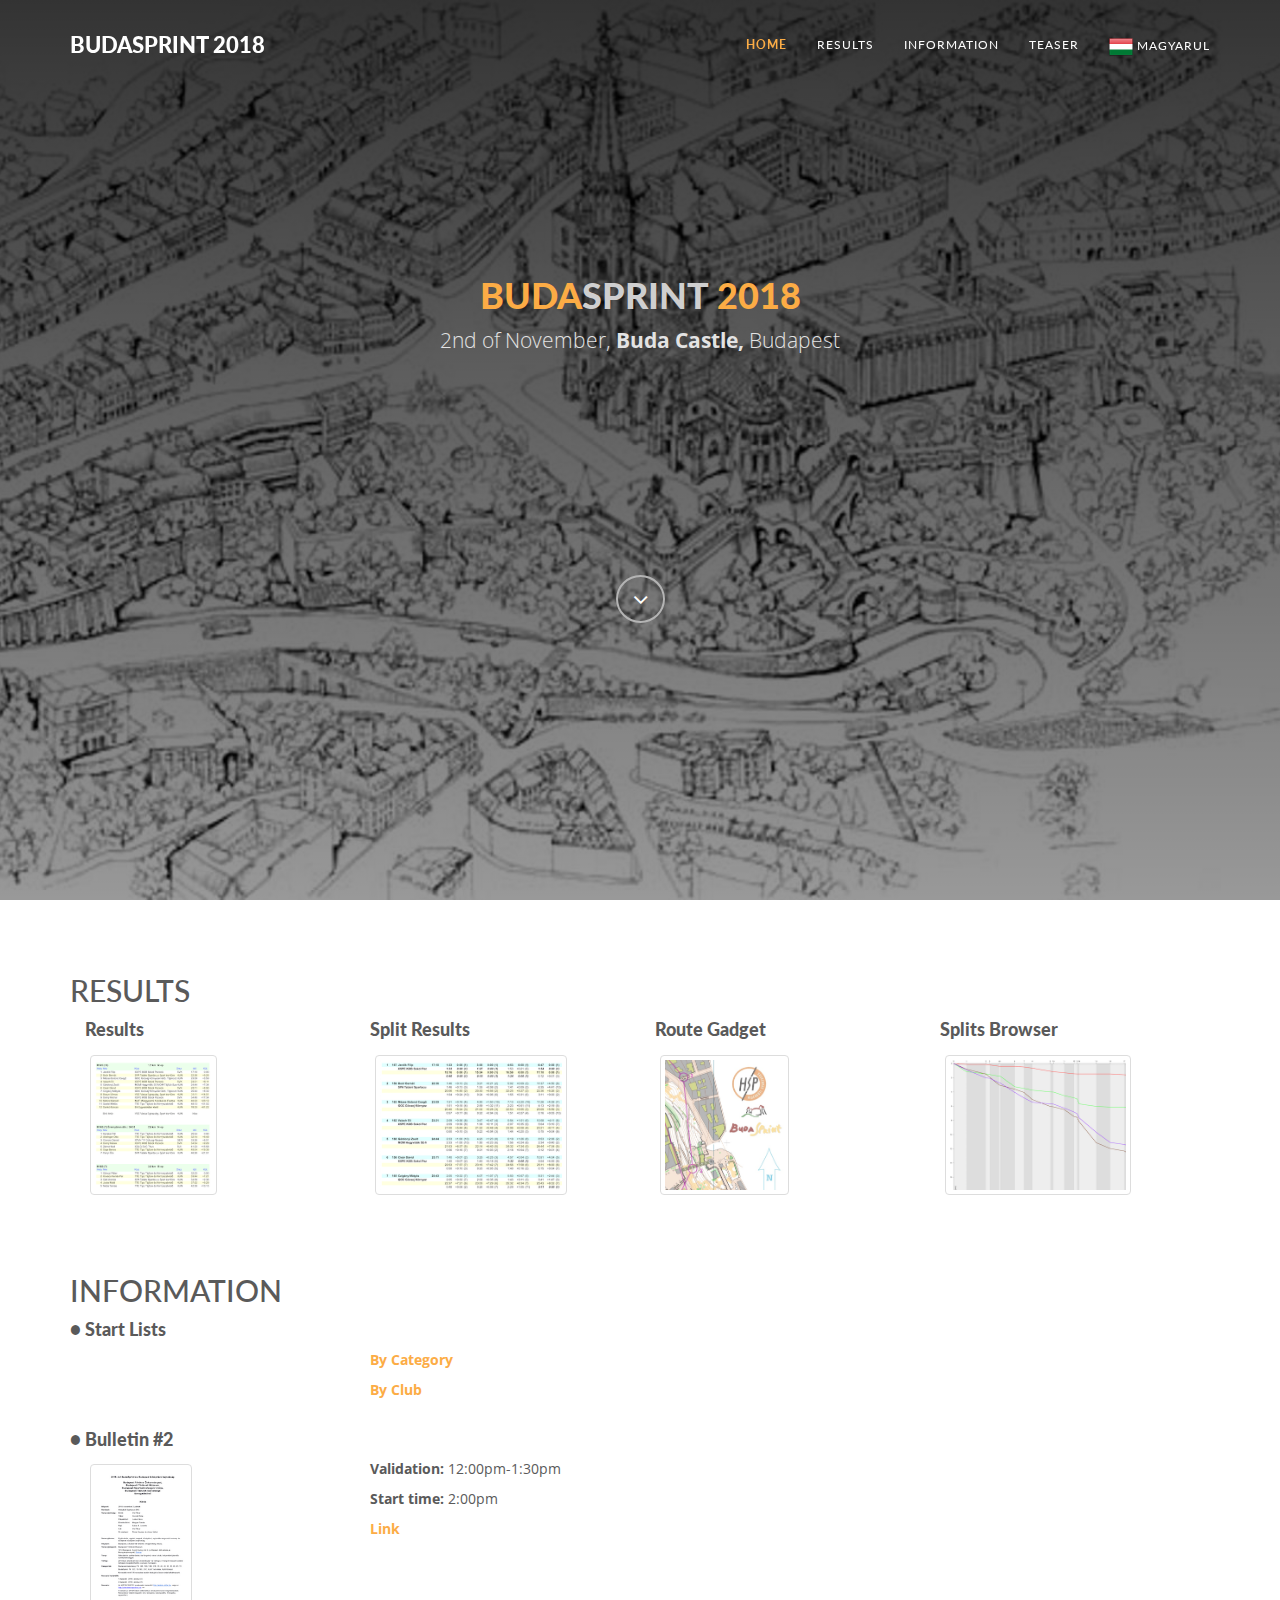
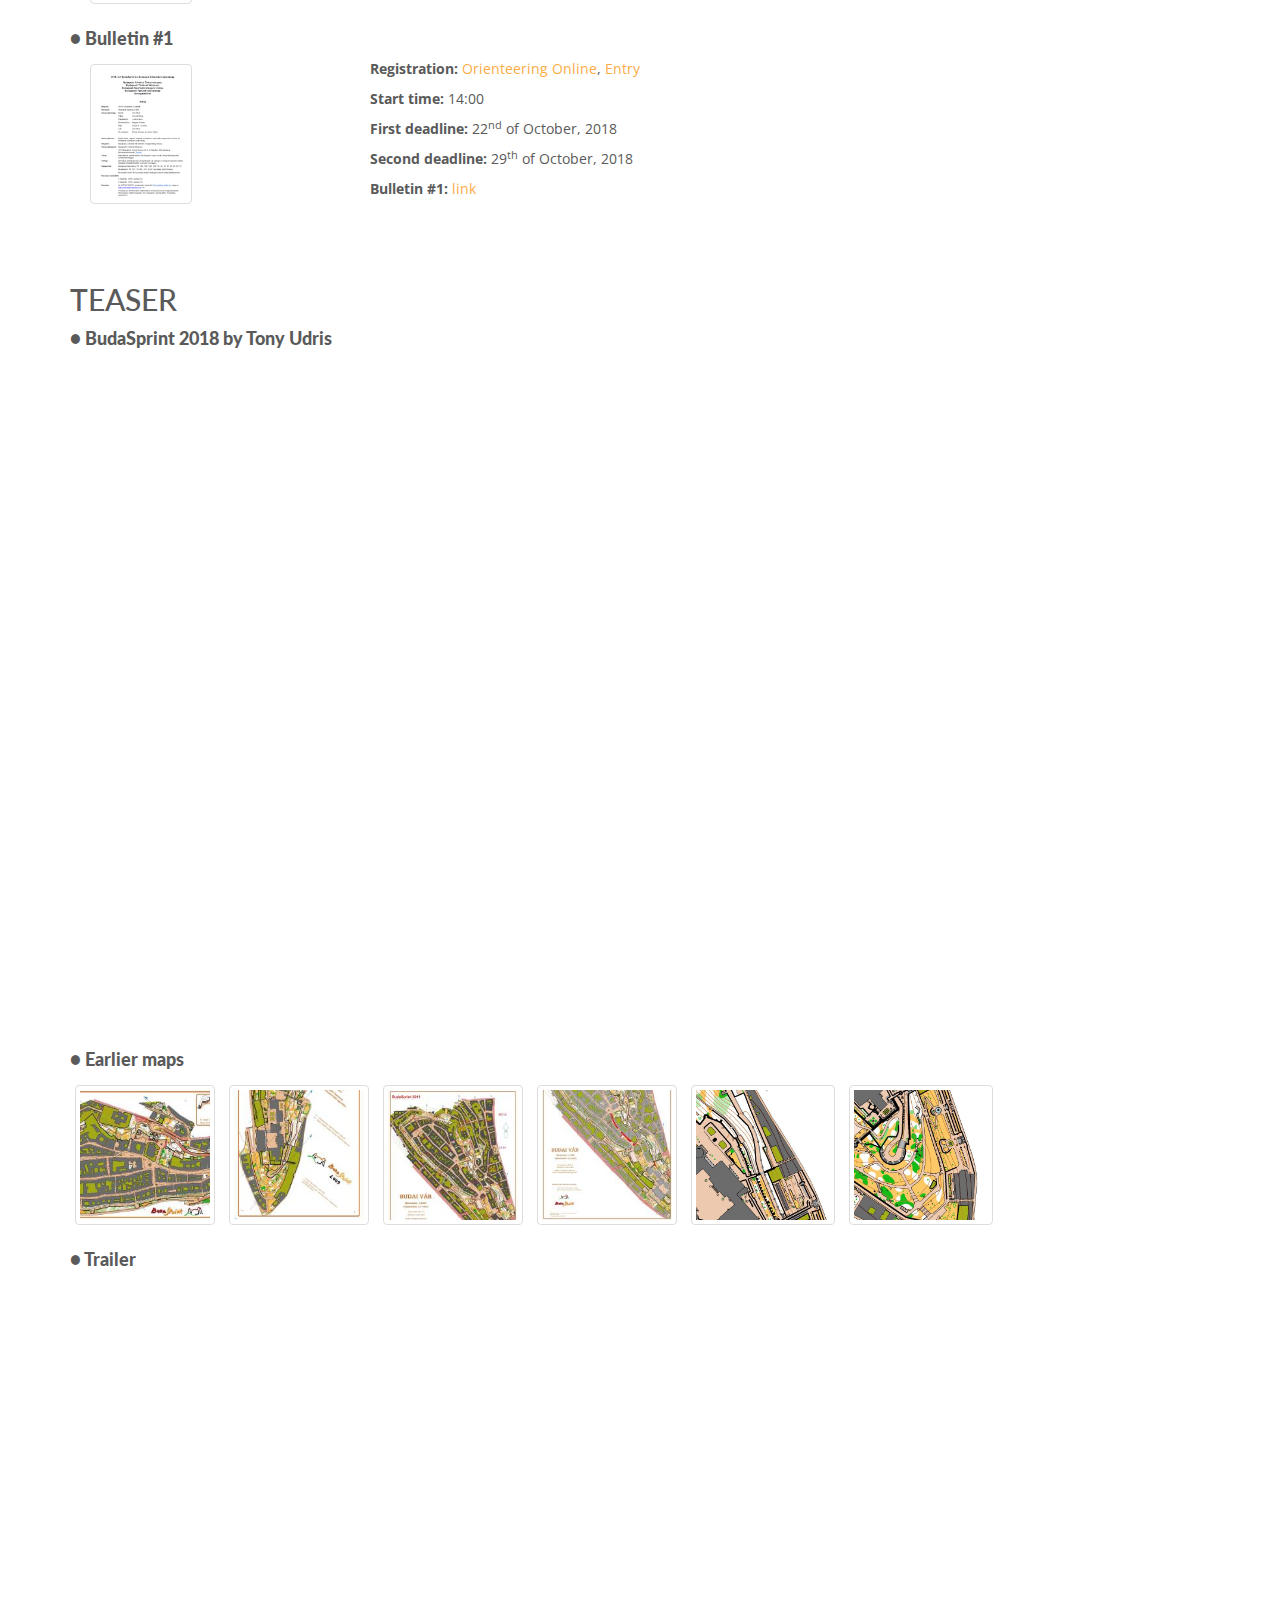
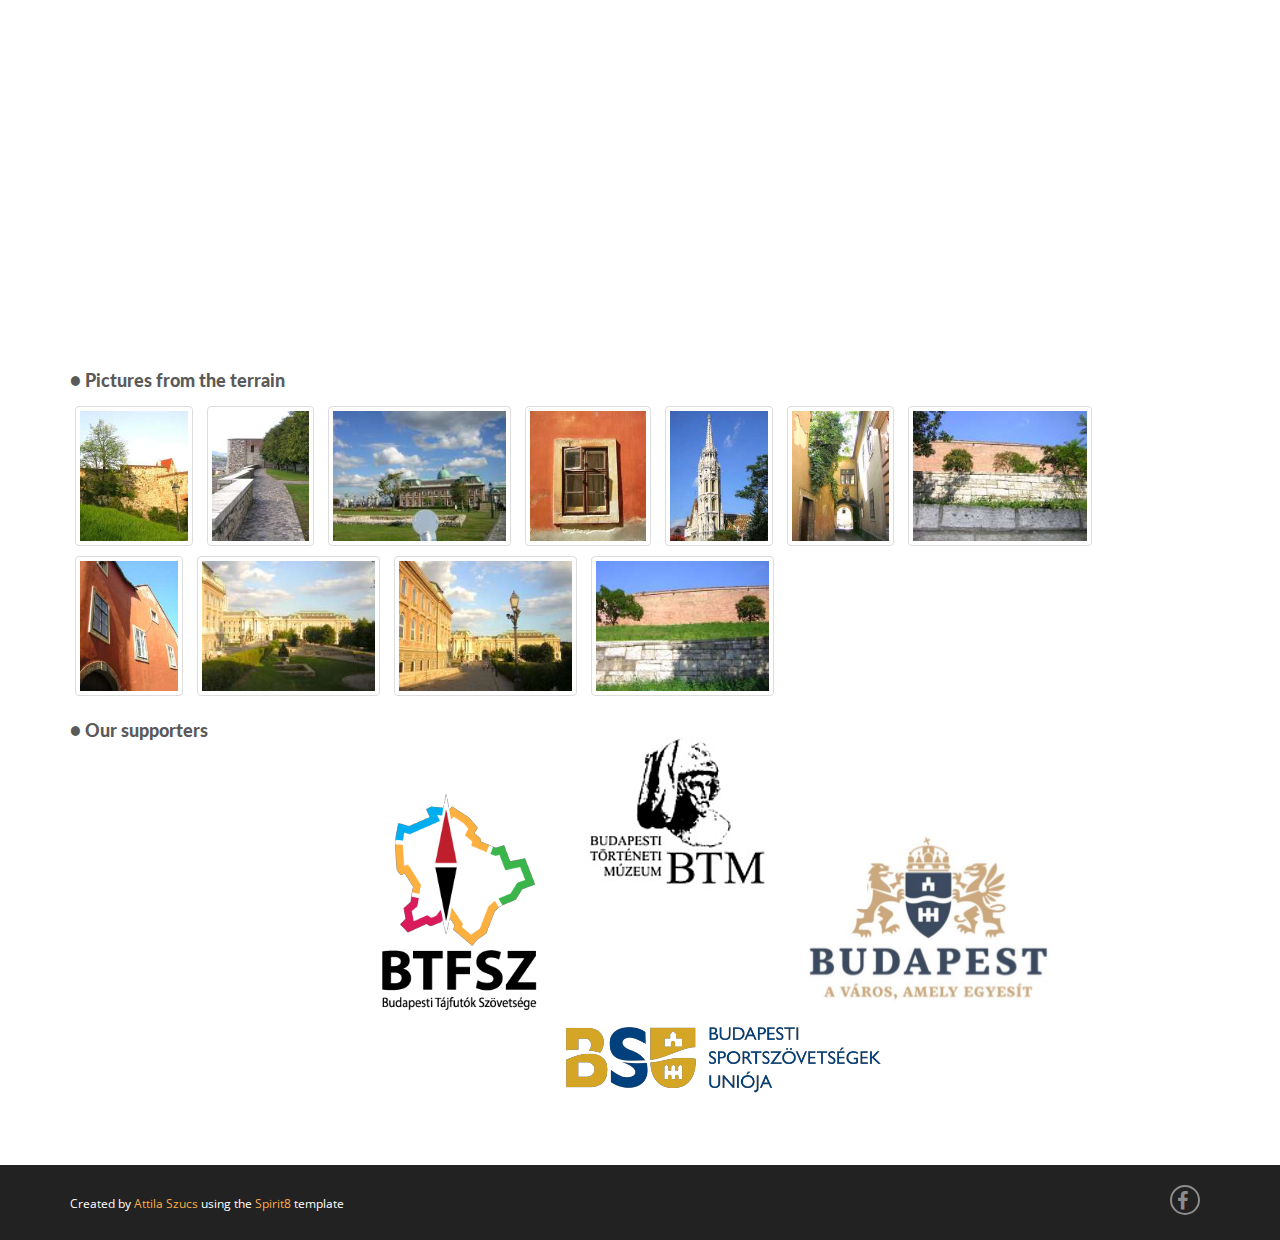
<file: index.html>
<!DOCTYPE html>
<html lang="en">

<head>
	<!-- Basic Page Needs
    ================================================== -->
	<meta charset="utf-8">
	<!--[if IE]><meta http-equiv="x-ua-compatible" content="IE=9" /><![endif]-->
	<meta name="viewport" content="width=device-width, initial-scale=1">
	<title>Budasprint 2018</title>
	<meta name="description"
		content="Budasprint is an orienteering event organized every second year in the Castle District of Budapest by Hidegkuti Spartacus SKE.">
	<meta name="keywords" content="orienteering, tájfutás, HSP, Hidegkúti Spartacus, Budasprint">
	<meta name="author" content="medvekoma.net">

	<!-- Favicons
    ================================================== -->
	<link rel="shortcut icon" href="img/favicon.ico" type="image/x-icon">
	<link rel="apple-touch-icon" href="img/apple-touch-icon.png">
	<link rel="apple-touch-icon" sizes="72x72" href="img/apple-touch-icon-72x72.png">
	<link rel="apple-touch-icon" sizes="114x114" href="img/apple-touch-icon-114x114.png">

	<!-- Bootstrap -->
	<link rel="stylesheet" type="text/css" href="css/bootstrap.css">
	<link rel="stylesheet" type="text/css" href="fonts/font-awesome/css/font-awesome.css">

	<!-- Slider
    ================================================== -->
	<link href="css/owl.carousel.css" rel="stylesheet" media="screen">
	<link href="css/owl.theme.css" rel="stylesheet" media="screen">

	<!-- Stylesheet
    ================================================== -->
	<link rel="stylesheet" type="text/css" href="css/style.css">
	<link rel="stylesheet" type="text/css" href="css/responsive.css">

	<link
		href='http://fonts.googleapis.com/css?family=Lato:100,300,400,700,900,100italic,300italic,400italic,700italic,900italic'
		rel='stylesheet' type='text/css'>
	<link
		href='http://fonts.googleapis.com/css?family=Open+Sans:300italic,400italic,600italic,700italic,800italic,700,300,600,800,400'
		rel='stylesheet' type='text/css'>

	<!-- image gallery -->
	<link rel="stylesheet" href="css/blueimp-gallery.min.css">

	<script type="text/javascript" src="js/modernizr.custom.js"></script>

	<!-- HTML5 shim and Respond.js for IE8 support of HTML5 elements and media queries -->
	<!-- WARNING: Respond.js doesn't work if you view the page via file:// -->
	<!--[if lt IE 9]>
      <script src="https://oss.maxcdn.com/html5shiv/3.7.2/html5shiv.min.js"></script>
      <script src="https://oss.maxcdn.com/respond/1.4.2/respond.min.js"></script>
    <![endif]-->
</head>

<body>
	<!-- Navigation
    ==========================================-->
	<nav id="tf-menu" class="navbar navbar-default navbar-fixed-top">
		<div class="container">
			<!-- Brand and toggle get grouped for better mobile display -->
			<div class="navbar-header">
				<button type="button" class="navbar-toggle collapsed" data-toggle="collapse"
					data-target="#bs-example-navbar-collapse-1">
					<span class="sr-only">Toggle navigation</span>
					<span class="icon-bar"></span>
					<span class="icon-bar"></span>
					<span class="icon-bar"></span>
				</button>
				<a class="navbar-brand" href="index.html">Budasprint 2018</a>
			</div>

			<!-- Collect the nav links, forms, and other content for toggling -->

			<div class="collapse navbar-collapse" id="bs-example-navbar-collapse-1">
				<ul class="nav navbar-nav navbar-right">
					<li><a href="#tf-home" class="page-scroll">Home</a></li>

					<!--
                          <li><a href="#tf-bulletin1" class="page-scroll">Bulletin 2</a></li>
                          <li><a href="#tf-entry" class="page-scroll">Entry</a></li>
                          <li><a href="#tf-bulletin2" class="page-scroll">Bulletin 2</a></li>
                          <li><a href="#tf-startlists" class="page-scroll">Start lists</a></li>
            <li><a href="http://mtfsz.hu/versenyinfo/11559_i_bs_eredmeny.html" target="_blank"  class="page-scroll">Results</a></li>
              -->
					<li><a href="#tf-results" class="page-scroll">Results</a></li>
					<li><a href="#tf-bulletin" class="page-scroll">Information</a></li>
					<li><a href="#tf-teaser" class="page-scroll">Teaser</a></li>
					<li><a href="magyar.html">
							<img src="img/hu.png" height="24px" alt="" />
							Magyarul
						</a>
					</li>
				</ul>
			</div><!-- /.navbar-collapse -->
		</div><!-- /.container-fluid -->
	</nav>

	<!-- Home Page
    ==========================================-->
	<div id="tf-home" class="text-center">
		<div class="overlay">
			<div class="content">
				<h1><strong><span class="color">Buda</span>sprint <span class="color">2018</span></strong></h1>
				<p class="lead">2nd of November, <strong>Buda Castle, </strong>Budapest<strong></strong></p>
				<a href="#tf-start" class="fa fa-angle-down page-scroll"></a>
			</div>
		</div>
	</div>

	<!-- dummy Start node, keep it first -->
	<div id="tf-start">
		<!-- http://mtfsz.hu/versenyinfo/11541_i_BS2017bulletin2_en.pdf -->
	</div>

	<!-- Results Section
    ==========================================-->
	<div id="tf-results" class="menu-item">
		<div class="overlay">
			<div class="container">
				<div class="row">
					<div class="col-md-12">
						<h2>Results</h2>
					</div>
				</div>
				<div class="row">
					<div class="col-md-12">
						<div class="col-md-3 col-sm-6">
							<h3>Results</h3>
							<a href="http://admin.mtfsz.hu/fajl/get/fajl_id/20009/tipus/render" target="_blank">
								<img src="img/results.png" class="img-thumbnail">
							</a>
						</div>
						<div class="col-md-3 col-sm-6">
							<h3>Split Results</h3>
							<a href="http://admin.mtfsz.hu/fajl/get/fajl_id/20010/tipus/render" target="_blank">
								<img src="img/splits.png" class="img-thumbnail">
							</a>
						</div>
						<div class="col-md-3 col-sm-6">
							<h3>Route Gadget</h3>
							<a href="http://rg.mtfsz.hu/rg2/index.php#1014" target="_blank">
								<img src="img/routegadget.png" class="img-thumbnail">
							</a>
						</div>
						<div class="col-md-3 col-sm-6">
							<h3>Splits Browser</h3>
							<a href="http://rg.mtfsz.hu/rg2/rg2api.php?type=splitsbrowser&id=1014" target="_blank">
								<img src="img/splitsbrowser.png" class="img-thumbnail">
							</a>
						</div>
					</div>
				</div>
			</div>
		</div>
	</div>

	<!-- Bulletin Section
    ==========================================-->
	<div id="tf-bulletin" class="menu-item">
		<div class="overlay">
			<div class="container">
				<div class="row">
					<div class="col-md-12">
						<h2>Information</h2>
					</div>
				</div>
				<div class="row">
					<div class="col-md-12">
						<h3 id="start-list"> ● Start Lists</h3>
						<div class="col-md-3">
						</div>
						<div class="col-md-9">
							<p>
								<a href="http://admin.mtfsz.hu/fajl/get/fajl_id/19995/tipus/render" target="_blank">
									<b>By Category</b>
								</a>
							</p>
							<p>
								<a href="http://admin.mtfsz.hu/fajl/get/fajl_id/19996/tipus/render" target="_blank">
									<b>By Club</b>
								</a>
							</p>
						</div>
					</div>
					<div class="col-md-12">
						<h3 id="bulletin2"> ● Bulletin #2</h3>
						<div class="col-md-3">
							<a href="http://admin.mtfsz.hu/fajl/get/fajl_id/19983/tipus/render" target="_blank">
								<img src="img/document.png" class="img-thumbnail">
							</a>
						</div>
						<div class="col-md-9">
							<p><b>Validation:</b> 12:00pm-1:30pm</p>
							<p><b>Start time:</b> 2:00pm</p>
							<p>
								<a href="http://admin.mtfsz.hu/fajl/get/fajl_id/19983/tipus/render" target="_blank">
									<b>Link</b>
								</a>
							</p>
						</div>
					</div>
				</div>
				<div class="row">
					<div class="col-md-12">
						<h3 id="bulletin1"> ● Bulletin #1</h3>
						<div class="col-md-3">
							<a href="http://admin.mtfsz.hu/fajl/get/fajl_id/19765/tipus/render" target="_blank">
								<img src="img/document.png" class="img-thumbnail">
							</a>
						</div>
						<div class="col-md-9">
							<p><b>Registration:</b>
								<a href="http://www.orienteeringonline.net/CompetitionBasicInfo.aspx?CompetitionID=4037"
									target="_blank">Orienteering Online</a>,
								<a href="http://nevezes.mtfsz.hu/index.php?page=414&event=6461"
									target="_blank">Entry</a>
							</p>
							<p><b>Start time:</b> 14:00</p>
							<p><b>First deadline:</b> 22<sup>nd</sup> of October, 2018</p>
							<p><b>Second deadline:</b> 29<sup>th</sup> of October, 2018</p>
							<p>
								<b>Bulletin #1:</b>
								<a href="http://admin.mtfsz.hu/fajl/get/fajl_id/19765/tipus/render"
									target="_blank">link</a>
							</p>
						</div>
					</div>
				</div>
			</div>
		</div>
	</div>

	<!-- Teasers Section
    ==========================================-->
	<div id="tf-teaser" class="menu-item">
		<div class="overlay">
			<div class="container">
				<div class="row">
					<div class="col-md-12">
						<h2>Teaser</h2>
					</div>
				</div>
				<div class="row">
					<div class="col-md-12">
						<h3> ● BudaSprint 2018 by Tony Udris</h3>
						<div class="video-container">
							<iframe width="560" height="315" src="https://www.youtube.com/embed/ofFFkBN0pr4"
								frameborder="0" allowfullscreen></iframe>
						</div>
					</div>
				</div>
				<div class="row">
					<div class="col-md-12">
						<h3> ● Earlier maps</h3>
						<div id="maps">
							<a href="img/maps/map2007.jpg" title="Budasprint 2007" data-gallery="map">
								<img class="img-thumbnail" src="img/maps/tnail2007.jpg" alt="Budasprint 2007">
							</a>
							<a href="img/maps/map2009.jpg" title="Budasprint 2009" data-gallery="map">
								<img class="img-thumbnail" src="img/maps/tnail2009.jpg" alt="Budasprint 2009">
							</a>
							<a href="img/maps/map2011.jpg" title="Budasprint 2011" data-gallery="map">
								<img class="img-thumbnail" src="img/maps/tnail2011.jpg" alt="Budasprint 2011">
							</a>
							<a href="img/maps/map2013.jpg" title="Budasprint 2013" data-gallery="map">
								<img class="img-thumbnail" src="img/maps/tnail2013.jpg" alt="Budasprint 2013">
							</a>
							<a href="img/maps/cut01.jpg" title="Detail 1" data-gallery="map">
								<img class="img-thumbnail" src="img/maps/cut01.jpg" alt="Detail 1">
							</a>
							<a href="img/maps/cut02.jpg" title="Detail 2" data-gallery="map">
								<img class="img-thumbnail" src="img/maps/cut02.jpg" alt="Detail 2">
							</a>
						</div>
					</div>
				</div>
				<div class="row">
					<div class="col-md-12">
						<h3> ● Trailer</h3>
						<div class="video-container">
							<iframe width="560" height="315" src="https://www.youtube.com/embed/K4VAAgcFV8A"
								frameborder="0" allowfullscreen></iframe>
						</div>
					</div>
				</div>
				<div class="row">
					<div class="col-md-12">
						<h3> ● Pictures from the terrain</h3>
						<div id="links">
							<a href="img/album1/kk01.jpg" title="Budasprint" data-gallery>
								<img class="img-thumbnail" src="img/album1/thumbnails/kk01.jpg" alt="Budasprint">
							</a>
							<a href="img/album1/kk02.jpg" title="Budasprint" data-gallery>
								<img class="img-thumbnail" src="img/album1/thumbnails/kk02.jpg" alt="Budasprint">
							</a>
							<a href="img/album1/kk03.jpg" title="Budasprint" data-gallery>
								<img class="img-thumbnail" src="img/album1/thumbnails/kk03.jpg" alt="Budasprint">
							</a>
							<a href="img/album1/kk04.jpg" title="Budasprint" data-gallery>
								<img class="img-thumbnail" src="img/album1/thumbnails/kk04.jpg" alt="Budasprint">
							</a>
							<a href="img/album1/kk05.jpg" title="Budasprint" data-gallery>
								<img class="img-thumbnail" src="img/album1/thumbnails/kk05.jpg" alt="Budasprint">
							</a>
							<a href="img/album1/kk06.jpg" title="Budasprint" data-gallery>
								<img class="img-thumbnail" src="img/album1/thumbnails/kk06.jpg" alt="Budasprint">
							</a>
							<a href="img/album1/kk07.jpg" title="Budasprint" data-gallery>
								<img class="img-thumbnail" src="img/album1/thumbnails/kk07.jpg" alt="Budasprint">
							</a>
							<a href="img/album1/kk08.jpg" title="Budasprint" data-gallery>
								<img class="img-thumbnail" src="img/album1/thumbnails/kk08.jpg" alt="Budasprint">
							</a>
							<a href="img/album1/kk10.jpg" title="Budasprint" data-gallery>
								<img class="img-thumbnail" src="img/album1/thumbnails/kk10.jpg" alt="Budasprint">
							</a>
							<a href="img/album1/kk13.jpg" title="Budasprint" data-gallery>
								<img class="img-thumbnail" src="img/album1/thumbnails/kk13.jpg" alt="Budasprint">
							</a>
							<a href="img/album1/kk14.jpg" title="Budasprint" data-gallery>
								<img class="img-thumbnail" src="img/album1/thumbnails/kk14.jpg" alt="Budasprint">
							</a>
						</div>
					</div>
				</div>
				<div class="row">
					<div class="col-md-12" style="display: flex;">
						<h3> ● Our supporters</h3>
						<img class="" src="img/supporters.png" title="Supporters" alt="Supporters"
							style="margin: 20px auto;" />
					</div>
				</div>
			</div>
		</div>
	</div>

	<nav id="footer">
		<div class="container">
			<div class="pull-left fnav">
				<p>Created by <a href="http://medvekoma.net">Attila Szucs</a> using the <a
						href="https://shapebootstrap.net/item/1524983-spirit8-free-bootstrap-html-template">Spirit8</a>
					template</p>
			</div>
			<div class="pull-right fnav">
				<ul class="footer-social">
					<li><a href="https://www.facebook.com/hidegkuti.spartacus?fref=ts"><i
								class="fa fa-facebook"></i></a></li>
					<!--
                    <li><a href="#"><i class="fa fa-dribbble"></i></a></li>
                    <li><a href="#"><i class="fa fa-google-plus"></i></a></li>
                    <li><a href="#"><i class="fa fa-twitter"></i></a></li>
					-->
				</ul>
			</div>
		</div>
	</nav>

	<!-- The Gallery as lightbox dialog, should be a child element of the document body -->
	<div id="blueimp-gallery" class="blueimp-gallery blueimp-gallery-controls">
		<div class="slides"></div>
		<h3 class="title"></h3>
		<a class="prev">‹</a>
		<a class="next">›</a>
		<a class="close">×</a>
		<a class="play-pause"></a>
		<ol class="indicator"></ol>
	</div>

	<!-- jQuery (necessary for Bootstrap's JavaScript plugins) -->
	<script src="https://ajax.googleapis.com/ajax/libs/jquery/1.11.1/jquery.min.js"></script>
	<script type="text/javascript" src="js/jquery.1.11.1.js"></script>
	<!-- Include all compiled plugins (below), or include individual files as needed -->
	<script type="text/javascript" src="js/bootstrap.js"></script>
	<script type="text/javascript" src="js/SmoothScroll.js"></script>
	<script type="text/javascript" src="js/jquery.isotope.js"></script>

	<script src="js/owl.carousel.js"></script>

	<!-- Javascripts
    ================================================== -->
	<script type="text/javascript" src="js/main.js"></script>

	<!-- image gallery -->
	<script src="js/blueimp-gallery.min.js"></script>

	<script>
		function lightboxClick(event) {
			event = event || window.event;
			var target = event.target || event.srcElement,
				link = target.src ? target.parentNode : target,
				options = { index: link, event: event },
				links = this.getElementsByTagName('a');
			blueimp.Gallery(links, options);
		};

		document.getElementById('links').onclick = lightboxClick;
		document.getElementById('maps').onclick = lightboxClick;
	</script>

</body>

</html>
</file>
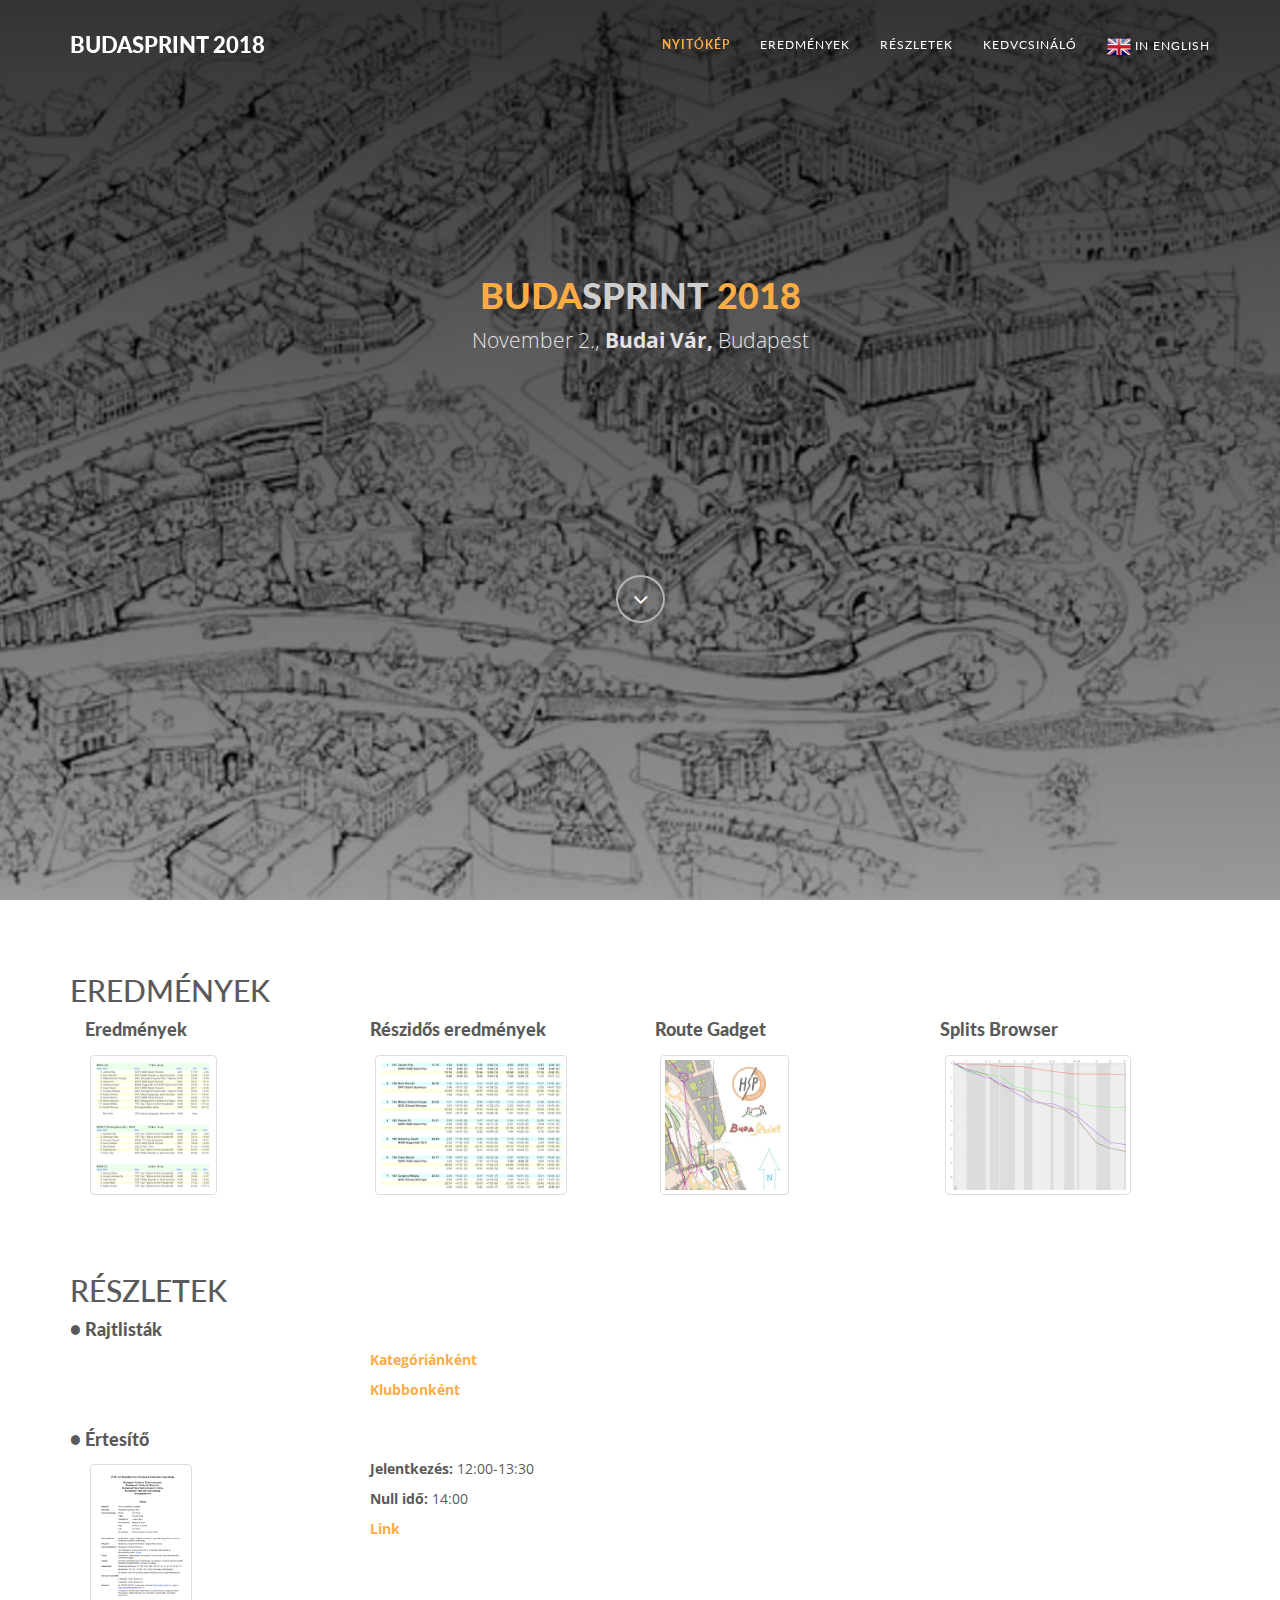
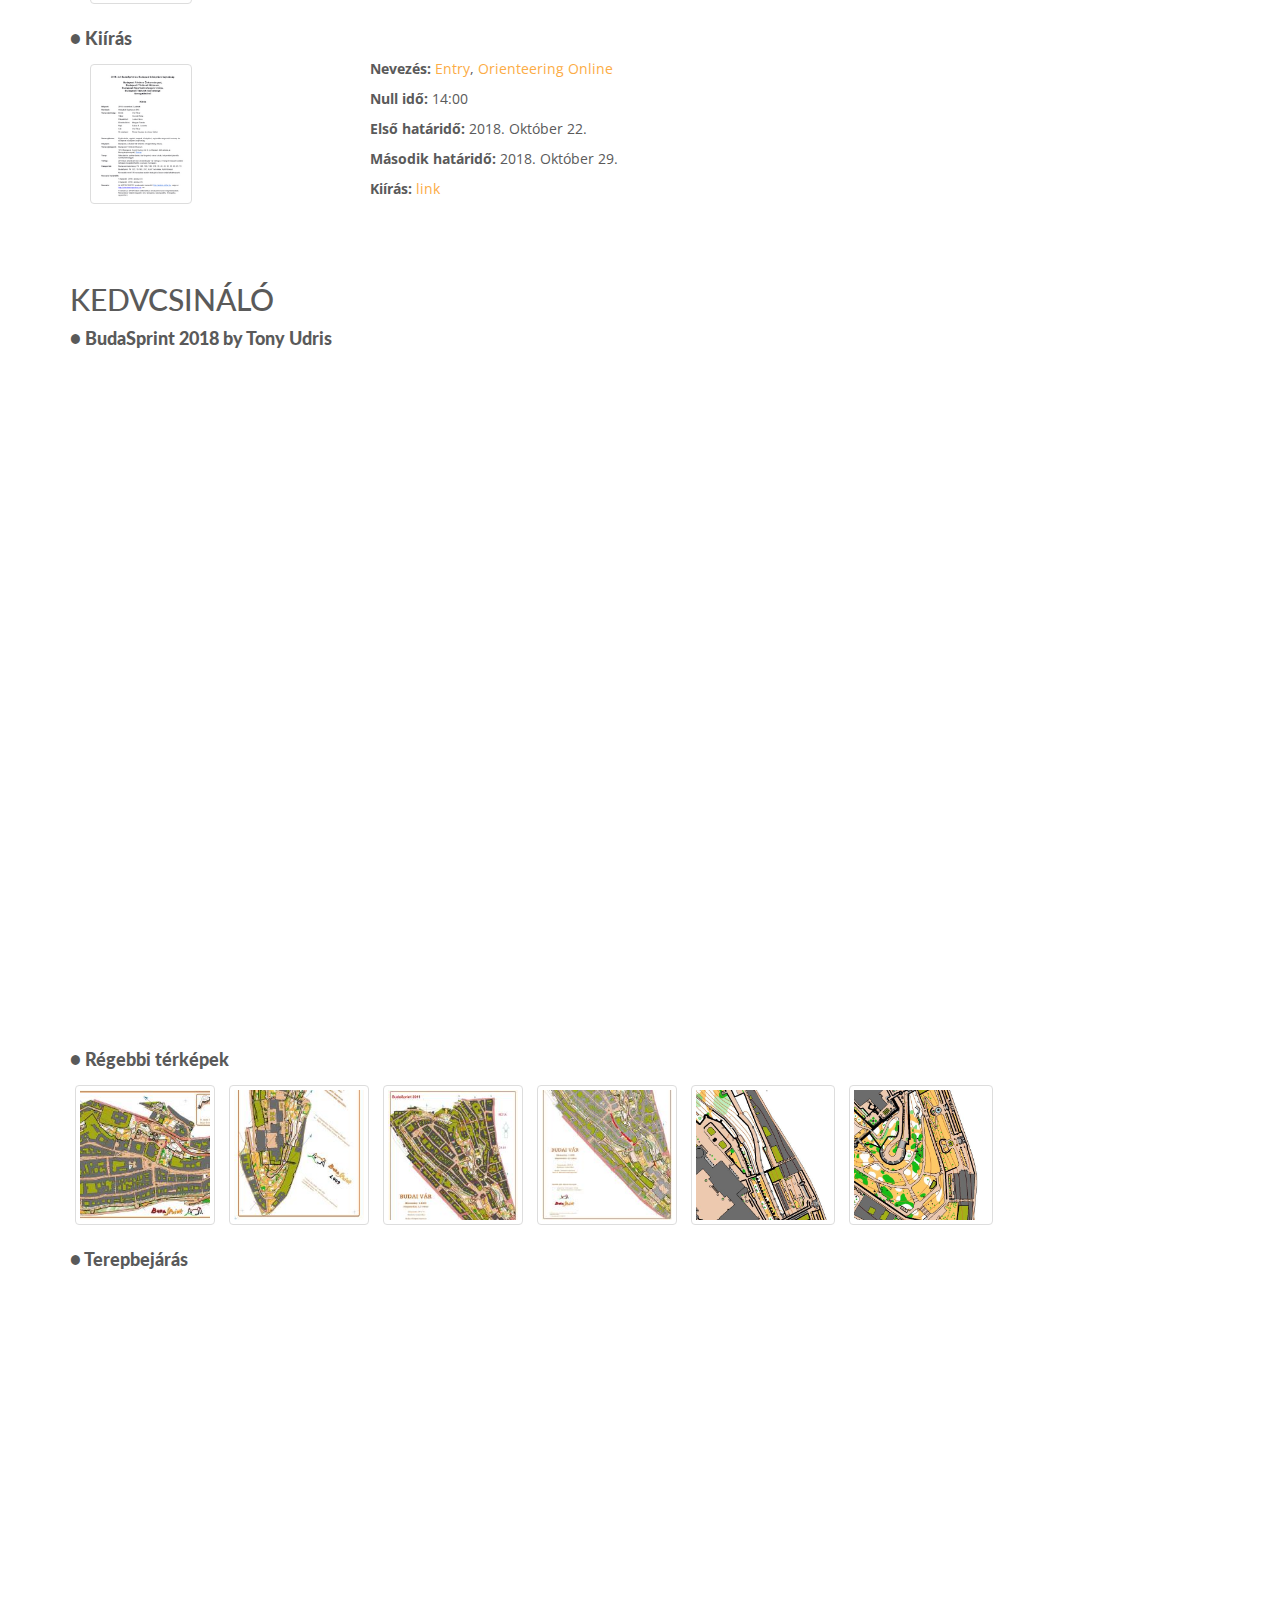
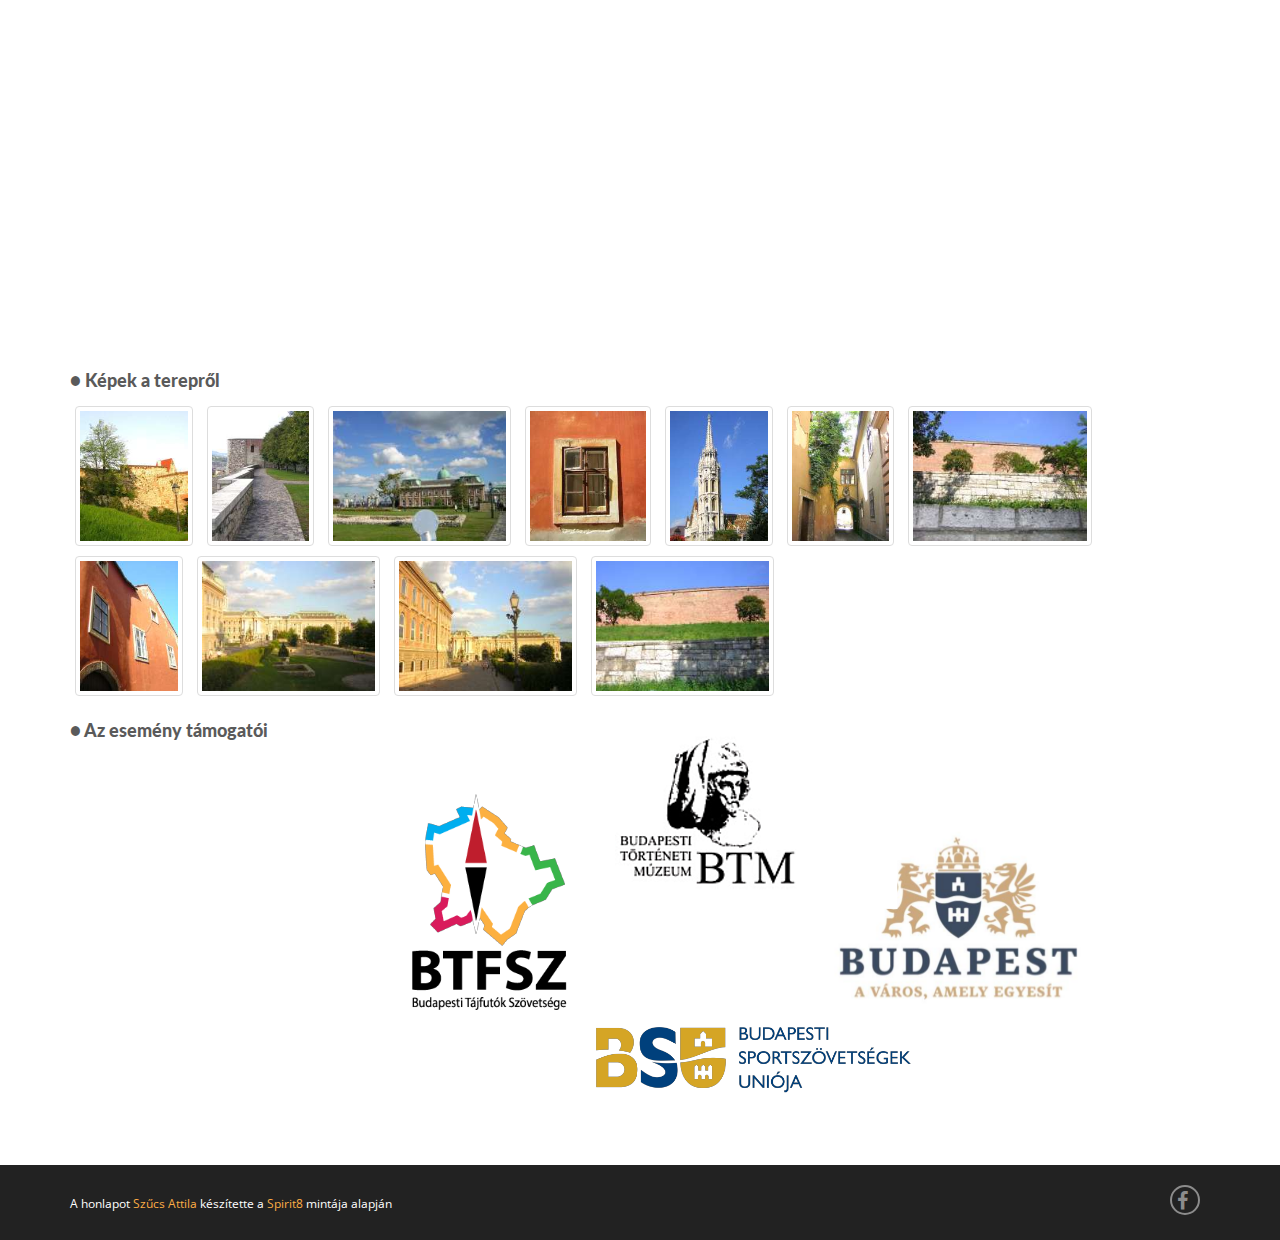
<file: magyar.html>
<!DOCTYPE html>
<html lang="en">

<head>
	<!-- Basic Page Needs
    ================================================== -->
	<meta charset="utf-8">
	<!--[if IE]><meta http-equiv="x-ua-compatible" content="IE=9" /><![endif]-->
	<meta name="viewport" content="width=device-width, initial-scale=1">
	<title>Budasprint 2018</title>
	<meta name="description"
		content="Budasprint: kétévente megrendezett tájfutó verseny a Budai várban. Szervező: Hidekúti Spartacus SKE (HSP)">
	<meta name="keywords" content="orienteering, tájfutás, HSP, Hidegkúti Spartacus, Budasprint">
	<meta name="author" content="medvekoma.net">

	<!-- Favicons
    ================================================== -->
	<link rel="shortcut icon" href="img/favicon.ico" type="image/x-icon">
	<link rel="apple-touch-icon" href="img/apple-touch-icon.png">
	<link rel="apple-touch-icon" sizes="72x72" href="img/apple-touch-icon-72x72.png">
	<link rel="apple-touch-icon" sizes="114x114" href="img/apple-touch-icon-114x114.png">

	<!-- Bootstrap -->
	<link rel="stylesheet" type="text/css" href="css/bootstrap.css">
	<link rel="stylesheet" type="text/css" href="fonts/font-awesome/css/font-awesome.css">

	<!-- Slider
    ================================================== -->
	<link href="css/owl.carousel.css" rel="stylesheet" media="screen">
	<link href="css/owl.theme.css" rel="stylesheet" media="screen">

	<!-- Stylesheet
    ================================================== -->
	<link rel="stylesheet" type="text/css" href="css/style.css">
	<link rel="stylesheet" type="text/css" href="css/responsive.css">

	<link
		href='http://fonts.googleapis.com/css?family=Lato:100,300,400,700,900,100italic,300italic,400italic,700italic,900italic'
		rel='stylesheet' type='text/css'>
	<link
		href='http://fonts.googleapis.com/css?family=Open+Sans:300italic,400italic,600italic,700italic,800italic,700,300,600,800,400'
		rel='stylesheet' type='text/css'>

	<!-- image gallery -->
	<link rel="stylesheet" href="css/blueimp-gallery.min.css">

	<script type="text/javascript" src="js/modernizr.custom.js"></script>

	<!-- HTML5 shim and Respond.js for IE8 support of HTML5 elements and media queries -->
	<!-- WARNING: Respond.js doesn't work if you view the page via file:// -->
	<!--[if lt IE 9]>
      <script src="https://oss.maxcdn.com/html5shiv/3.7.2/html5shiv.min.js"></script>
      <script src="https://oss.maxcdn.com/respond/1.4.2/respond.min.js"></script>
    <![endif]-->
</head>

<body>
	<!-- Navigation
    ==========================================-->
	<nav id="tf-menu" class="navbar navbar-default navbar-fixed-top">
		<div class="container">
			<!-- Brand and toggle get grouped for better mobile display -->
			<div class="navbar-header">
				<button type="button" class="navbar-toggle collapsed" data-toggle="collapse"
					data-target="#bs-example-navbar-collapse-1">
					<span class="sr-only">Toggle navigation</span>
					<span class="icon-bar"></span>
					<span class="icon-bar"></span>
					<span class="icon-bar"></span>
				</button>
				<a class="navbar-brand" href="magyar.html">Budasprint 2018</a>
			</div>

			<!-- Collect the nav links, forms, and other content for toggling -->
			<div class="collapse navbar-collapse" id="bs-example-navbar-collapse-1">
				<ul class="nav navbar-nav navbar-right">
					<li><a href="#tf-home" class="page-scroll">Nyitókép</a></li>
					<!--
                          <li><a href="#tf-bulletin1" class="page-scroll">Értesítő</a></li>
                          <li><a href="#tf-entry" class="page-scroll">Nevezés</a></li>
                          <li><a href="#tf-bulletin2" class="page-scroll">Bulletin 2</a></li>
                          <li><a href="#tf-startlists" class="page-scroll">Start lists</a></li>
            <li><a href="http://mtfsz.hu/versenyinfo/11559_i_bs_eredmeny.html" target="_blank" class="page-scroll">Eredmények</a></li>
              -->
					<li><a href="#tf-results" class="page-scroll">Eredmények</a></li>
					<li><a href="#tf-bulletin" class="page-scroll">Részletek</a></li>
					<li><a href="#tf-teaser" class="page-scroll">Kedvcsináló</a></li>
					<li><a href="index.html">
							<img src="img/uk.png" height="24px" alt="" />
							In English
						</a></li>
				</ul>
			</div><!-- /.navbar-collapse -->
		</div><!-- /.container-fluid -->
	</nav>

	<!-- Home Page
    ==========================================-->
	<div id="tf-home" class="text-center">
		<div class="overlay">
			<div class="content">
				<h1><strong><span class="color">Buda</span>sprint <span class="color">2018</span></strong></h1>
				<p class="lead">November 2., <strong>Budai Vár, </strong>Budapest<strong></strong></p>
				<a href="#tf-start" class="fa fa-angle-down page-scroll"></a>
			</div>
		</div>
	</div>

	<!-- dummy Start node, keep it first -->
	<div id="tf-start">
	</div>

	<!-- Results Section
    ==========================================-->
	<div id="tf-results" class="menu-item">
		<div class="overlay">
			<div class="container">
				<div class="row">
					<div class="col-md-12">
						<h2>Eredmények</h2>
					</div>
				</div>
				<div class="row">
					<div class="col-md-12">
						<div class="col-md-3 col-sm-6">
							<h3>Eredmények</h3>
							<a href="http://admin.mtfsz.hu/fajl/get/fajl_id/20009/tipus/render" target="_blank">
								<img src="img/results.png" class="img-thumbnail">
							</a>
						</div>
						<div class="col-md-3 col-sm-6">
							<h3>Részidős eredmények</h3>
							<a href="http://admin.mtfsz.hu/fajl/get/fajl_id/20010/tipus/render" target="_blank">
								<img src="img/splits.png" class="img-thumbnail">
							</a>
						</div>
						<div class="col-md-3 col-sm-6">
							<h3>Route Gadget</h3>
							<a href="http://rg.mtfsz.hu/rg2/index.php#1014" target="_blank">
								<img src="img/routegadget.png" class="img-thumbnail">
							</a>
						</div>
						<div class="col-md-3 col-sm-6">
							<h3>Splits Browser</h3>
							<a href="http://rg.mtfsz.hu/rg2/rg2api.php?type=splitsbrowser&id=1014" target="_blank">
								<img src="img/splitsbrowser.png" class="img-thumbnail">
							</a>
						</div>
					</div>
				</div>
			</div>
		</div>
	</div>

	<!-- Bulletin Section
    ==========================================-->
	<div id="tf-bulletin" class="menu-item">
		<div class="overlay">
			<div class="container">
				<div class="row">
					<div class="col-md-12">
						<h2>Részletek</h2>
					</div>
				</div>
				<div class="row">
					<div class="col-md-12">
						<h3 id="start-list"> ● Rajtlisták</h3>
						<div class="col-md-3">
						</div>
						<div class="col-md-9">
							<p>
								<a href="http://admin.mtfsz.hu/fajl/get/fajl_id/19995/tipus/render" target="_blank">
									<b>Kategóriánként</b>
								</a>
							</p>
							<p>
								<a href="http://admin.mtfsz.hu/fajl/get/fajl_id/19996/tipus/render" target="_blank">
									<b>Klubbonként</b>
								</a>
							</p>
						</div>
					</div>
				</div>
				<div class="row">
					<div class="col-md-12">
						<h3 id="bulletin2"> ● Értesítő</h3>
						<div class="col-md-3">
							<a href="http://admin.mtfsz.hu/fajl/get/fajl_id/19981/tipus/render" target="_blank">
								<img src="img/document.png" class="img-thumbnail">
							</a>
						</div>
						<div class="col-md-9">
							<p><b>Jelentkezés:</b> 12:00-13:30</p>
							<p><b>Null idő:</b> 14:00</p>
							<p>
								<a href="http://admin.mtfsz.hu/fajl/get/fajl_id/19981/tipus/render" target="_blank">
									<b>Link</b>
								</a>
							</p>
						</div>
					</div>
				</div>
				<div class="row">
					<div class="col-md-12">
						<h3 id="bulletin1"> ● Kiírás</h3>
						<div class="col-md-3">
							<a href="http://admin.mtfsz.hu/fajl/get/fajl_id/19738/tipus/render" target="_blank">
								<img src="img/document.png" class="img-thumbnail">
							</a>
						</div>
						<div class="col-md-9">
							<p><b>Nevezés:</b>
								<a href="http://nevezes.mtfsz.hu/index.php?page=414&event=6461"
									target="_blank">Entry</a>,
								<a href="http://www.orienteeringonline.net/CompetitionBasicInfo.aspx?CompetitionID=4037"
									target="_blank">Orienteering Online</a>
							</p>
							<p><b>Null idő:</b> 14:00</p>
							<p><b>Első határidő:</b> 2018. Október 22.</p>
							<p><b>Második határidő:</b> 2018. Október 29.</p>
							<p>
								<b>Kiírás:</b>
								<a href="http://admin.mtfsz.hu/fajl/get/fajl_id/19738/tipus/render"
									target="_blank">link</a>
							</p>
						</div>
					</div>
				</div>
			</div>
		</div>
	</div>

	<!-- Teaser Section
    ==========================================-->
	<div id="tf-teaser" class="menu-item">
		<div class="overlay">
			<div class="container">
				<div class="row">
					<div class="col-md-12">
						<h2>Kedvcsináló</h2>
					</div>
				</div>
				<div class="row">
					<div class="col-md-12">
						<h3> ● BudaSprint 2018 by Tony Udris</h3>
						<div class="video-container">
							<iframe width="560" height="315" src="https://www.youtube.com/embed/ofFFkBN0pr4"
								frameborder="0" allowfullscreen></iframe>
						</div>
					</div>
				</div>
				<div class="row">
					<div class="col-md-12">
						<h3> ● Régebbi térképek</h3>
						<div id="maps">
							<a href="img/maps/map2007.jpg" title="Budasprint 2007" data-gallery="map">
								<img class="img-thumbnail" src="img/maps/tnail2007.jpg" alt="Budasprint 2007">
							</a>
							<a href="img/maps/map2009.jpg" title="Budasprint 2009" data-gallery="map">
								<img class="img-thumbnail" src="img/maps/tnail2009.jpg" alt="Budasprint 2009">
							</a>
							<a href="img/maps/map2011.jpg" title="Budasprint 2011" data-gallery="map">
								<img class="img-thumbnail" src="img/maps/tnail2011.jpg" alt="Budasprint 2011">
							</a>
							<a href="img/maps/map2013.jpg" title="Budasprint 2013" data-gallery="map">
								<img class="img-thumbnail" src="img/maps/tnail2013.jpg" alt="Budasprint 2013">
							</a>
							<a href="img/maps/cut01.jpg" title="Detail 1" data-gallery="map">
								<img class="img-thumbnail" src="img/maps/cut01.jpg" alt="Detail 1">
							</a>
							<a href="img/maps/cut02.jpg" title="Detail 2" data-gallery="map">
								<img class="img-thumbnail" src="img/maps/cut02.jpg" alt="Detail 2">
							</a>
						</div>
					</div>
				</div>
				<div class="row">
					<div class="col-md-12">
						<h3> ● Terepbejárás</h3>
						<div class="video-container">
							<iframe width="560" height="315" src="https://www.youtube.com/embed/K4VAAgcFV8A"
								frameborder="0" allowfullscreen></iframe>
						</div>
					</div>
				</div>
				<div class="row">
					<div class="col-md-12">
						<h3> ● Képek a terepről</h3>
						<div id="links">
							<a href="img/album1/kk01.jpg" title="Budasprint" data-gallery>
								<img class="img-thumbnail" src="img/album1/thumbnails/kk01.jpg" alt="Budasprint">
							</a>
							<a href="img/album1/kk02.jpg" title="Budasprint" data-gallery>
								<img class="img-thumbnail" src="img/album1/thumbnails/kk02.jpg" alt="Budasprint">
							</a>
							<a href="img/album1/kk03.jpg" title="Budasprint" data-gallery>
								<img class="img-thumbnail" src="img/album1/thumbnails/kk03.jpg" alt="Budasprint">
							</a>
							<a href="img/album1/kk04.jpg" title="Budasprint" data-gallery>
								<img class="img-thumbnail" src="img/album1/thumbnails/kk04.jpg" alt="Budasprint">
							</a>
							<a href="img/album1/kk05.jpg" title="Budasprint" data-gallery>
								<img class="img-thumbnail" src="img/album1/thumbnails/kk05.jpg" alt="Budasprint">
							</a>
							<a href="img/album1/kk06.jpg" title="Budasprint" data-gallery>
								<img class="img-thumbnail" src="img/album1/thumbnails/kk06.jpg" alt="Budasprint">
							</a>
							<a href="img/album1/kk07.jpg" title="Budasprint" data-gallery>
								<img class="img-thumbnail" src="img/album1/thumbnails/kk07.jpg" alt="Budasprint">
							</a>
							<a href="img/album1/kk08.jpg" title="Budasprint" data-gallery>
								<img class="img-thumbnail" src="img/album1/thumbnails/kk08.jpg" alt="Budasprint">
							</a>
							<a href="img/album1/kk10.jpg" title="Budasprint" data-gallery>
								<img class="img-thumbnail" src="img/album1/thumbnails/kk10.jpg" alt="Budasprint">
							</a>
							<a href="img/album1/kk13.jpg" title="Budasprint" data-gallery>
								<img class="img-thumbnail" src="img/album1/thumbnails/kk13.jpg" alt="Budasprint">
							</a>
							<a href="img/album1/kk14.jpg" title="Budasprint" data-gallery>
								<img class="img-thumbnail" src="img/album1/thumbnails/kk14.jpg" alt="Budasprint">
							</a>
						</div>
					</div>
				</div>
				<div class="row">
					<div class="col-md-12" style="display: flex;">
						<h3> ● Az esemény támogatói</h3>
						<img class="" src="img/supporters.png" title="Támogatóink" alt="Támogatóink"
							style="margin: 20px auto;" />
					</div>
				</div>
			</div>
		</div>
	</div>

	<nav id="footer">
		<div class="container">
			<div class="pull-left fnav">
				<p>A honlapot <a href="http://medvekoma.net">Szűcs Attila</a> készítette a <a
						href="https://shapebootstrap.net/item/1524983-spirit8-free-bootstrap-html-template">Spirit8</a>
					mintája alapján</p>
			</div>
			<div class="pull-right fnav">
				<ul class="footer-social">
					<li><a href="https://www.facebook.com/hidegkuti.spartacus?fref=ts"><i
								class="fa fa-facebook"></i></a></li>
					<!--
                    <li><a href="#"><i class="fa fa-dribbble"></i></a></li>
                    <li><a href="#"><i class="fa fa-google-plus"></i></a></li>
                    <li><a href="#"><i class="fa fa-twitter"></i></a></li>
					-->
				</ul>
			</div>
		</div>
	</nav>

	<!-- The Gallery as lightbox dialog, should be a child element of the document body -->
	<div id="blueimp-gallery" class="blueimp-gallery blueimp-gallery-controls">
		<div class="slides"></div>
		<h3 class="title"></h3>
		<a class="prev">‹</a>
		<a class="next">›</a>
		<a class="close">×</a>
		<a class="play-pause"></a>
		<ol class="indicator"></ol>
	</div>

	<!-- jQuery (necessary for Bootstrap's JavaScript plugins) -->
	<script src="https://ajax.googleapis.com/ajax/libs/jquery/1.11.1/jquery.min.js"></script>
	<script type="text/javascript" src="js/jquery.1.11.1.js"></script>
	<!-- Include all compiled plugins (below), or include individual files as needed -->
	<script type="text/javascript" src="js/bootstrap.js"></script>
	<script type="text/javascript" src="js/SmoothScroll.js"></script>
	<script type="text/javascript" src="js/jquery.isotope.js"></script>

	<script src="js/owl.carousel.js"></script>

	<!-- Javascripts
    ================================================== -->
	<script type="text/javascript" src="js/main.js"></script>

	<!-- image gallery -->
	<script src="js/blueimp-gallery.min.js"></script>

	<script>
		function lightboxClick(event) {
			event = event || window.event;
			var target = event.target || event.srcElement,
				link = target.src ? target.parentNode : target,
				options = { index: link, event: event },
				links = this.getElementsByTagName('a');
			blueimp.Gallery(links, options);
		};

		document.getElementById('links').onclick = lightboxClick;
		document.getElementById('maps').onclick = lightboxClick;
	</script>

</body>

</html>
</file>
<file: css/style.css>
@import url(http://fonts.googleapis.com/css?family=Lato:100,300,400,700,900,100italic,300italic,400italic,700italic,900italic);
@import url(http://fonts.googleapis.com/css?family=Open+Sans:300italic,400italic,600italic,700italic,800italic,700,300,600,800,400);

body, html{
	font-family: 'Lato', sans-serif;
	text-rendering: optimizeLegibility !important;
	-webkit-font-smoothing: antialiased !important;
	color: #5a5a5a;
}

.img-thumbnail{
	height: 140px;
	margin: 5px;
}

.video-container {
    position: relative;
    padding-bottom: 56.25%;
    padding-top: 30px; height: 0; overflow: hidden;
}
 
.video-container iframe,
.video-container object,
.video-container embed {
    position: absolute;
    top: 0;
    left: 0;
    width: 100%;
    height: 100%;
}

h1{
	text-transform: uppercase;
}
h1 strong{
	font-weight: 900;
}
h2{
	text-transform: uppercase;
	line-height: 20px;
	margin:  0;
}
h3{
font-size: 18px;
font-weight: 900;
}
h4{
	text-transform: uppercase;
}
h5{
	text-transform: uppercase;
	font-weight: 700;
	line-height: 20px;
}
p{
	font-family: 'Open Sans', sans-serif;
}
p.intro{
	font-size: 16px;
	margin: 12px 0 0;
	line-height: 24px;
	font-family: 'Open Sans', sans-serif;
}
a{ color: #FCAC45;}
a:hover,
a:focus{
	text-decoration: none;
	color: #FCAC45;
}

.section-title hr{
	border-color: #fcac45;
	border-width: 4px;
	width: 60px;
	float: left;
	clear: both;
}
.clearfix:after {
     visibility: hidden;
     display: block;
     font-size: 0;
     content: " ";
     clear: both;
     height: 0;
     }
.clearfix { display: inline-block; }
* html .clearfix { height: 1%; }
.clearfix { display: block; }
ul, ol{
	padding: 0;
	webkit-padding: 0;
	moz-padding: 0;
}
/* Navigation */
#tf-menu {
	padding: 20px;
	transition: all 0.8s;
}
#tf-menu.navbar-default {
	background-color: rgba(248, 248, 248, 0);
	border-color: rgba(231, 231, 231, 0);
}
#tf-menu a.navbar-brand {
text-transform: uppercase;
font-size: 22px;
color: #fff;
font-weight: 900;
}

#tf-menu.navbar-default .navbar-nav > li > a {
	text-transform: uppercase;
	color: #FFF;
	font-size: 12px;
	letter-spacing: 1px;
}
.on {
	background-color: #222222 !important;
	padding: 0 !important;
}
.navbar-default .navbar-nav > .active > a, 
.navbar-default .navbar-nav > .active > a:hover, 
.navbar-default .navbar-nav > .active > a:focus {
	color: #FCAC45 !important;
	background-color: transparent;
	font-weight: 700;
}

.navbar-toggle {
	border-radius: 0;
	}
.navbar-default .navbar-toggle:hover, 
.navbar-default .navbar-toggle:focus {
	background-color: #FCAC45;
	border-color: #FCAC45;
	}
.navbar-default .navbar-toggle:hover>.icon-bar {
	background-color: #FFF;
	}
/* Home Style */
#tf-home{
	background: url(../img/home.jpg);
	background-size: cover;
	background-position: center;
	background-attachment: fixed;
	background-repeat: no-repeat;
	color: #cfcfcf;
}

#tf-home .overlay{
	background: -moz-linear-gradient(top,  rgba(0,0,0,0.8) 0%, rgba(0,0,0,0.73) 17%, rgba(0,0,0,0.66) 35%, rgba(0,0,0,0.55) 62%, rgba(0,0,0,0.4) 100%); /* FF3.6+ */
	background: -webkit-gradient(linear, left top, left bottom, color-stop(0%,rgba(0,0,0,0.8)), color-stop(17%,rgba(0,0,0,0.73)), color-stop(35%,rgba(0,0,0,0.66)), color-stop(62%,rgba(0,0,0,0.55)), color-stop(100%,rgba(0,0,0,0.4))); /* Chrome,Safari4+ */
	background: -webkit-linear-gradient(top,  rgba(0,0,0,0.8) 0%,rgba(0,0,0,0.73) 17%,rgba(0,0,0,0.66) 35%,rgba(0,0,0,0.55) 62%,rgba(0,0,0,0.4) 100%); /* Chrome10+,Safari5.1+ */
	background: -o-linear-gradient(top,  rgba(0,0,0,0.8) 0%,rgba(0,0,0,0.73) 17%,rgba(0,0,0,0.66) 35%,rgba(0,0,0,0.55) 62%,rgba(0,0,0,0.4) 100%); /* Opera 11.10+ */
	background: -ms-linear-gradient(top,  rgba(0,0,0,0.8) 0%,rgba(0,0,0,0.73) 17%,rgba(0,0,0,0.66) 35%,rgba(0,0,0,0.55) 62%,rgba(0,0,0,0.4) 100%); /* IE10+ */
	background: linear-gradient(to bottom,  rgba(0,0,0,0.8) 0%,rgba(0,0,0,0.73) 17%,rgba(0,0,0,0.66) 35%,rgba(0,0,0,0.55) 62%,rgba(0,0,0,0.4) 100%); /* W3C */
	filter: progid:DXImageTransform.Microsoft.gradient( startColorstr='#cc000000', endColorstr='#66000000',GradientType=0 ); /* IE6-9 */
	height: 940px;
	background-attachment: fixed;
}
#tf-home p.lead{
	color: #e3e3e3;
}

.content{
	position: relative;
	padding: 20% 0 0;
}

.color{
	color: #fcac45;
}

a.fa.fa-angle-down {
	padding: 10px 15px;
	color: #fff;
	border: 2px solid #b4b4b4;
	border-radius: 50%;
	font-size: 24px;
	margin-top: 200px;
	transition: all 0.5s;
}
a.fa.fa-angle-down:hover{
	background: #fcac45;
	color: #ffffff;
	border: 2px solid #fcac45;
}

.menu-item {
	padding: 40px 0;	
}

ul.about-list{ margin: 30px 0 0 ;}
ul.about-list li{
	display: block;
	font-size: 16px;
	line-height: 30px;
	font-family: 'Open Sans', sans-serif;
}
ul.about-list li span{ 
	margin-right: 10px;
}

/* Team Section */
#tf-team{
	background: url(../img/03.jpg);
	background-size: cover;
	background-position: center;
	background-attachment: fixed;
	background-repeat: no-repeat;
	color: #ffffff;
}
#tf-team .overlay{
	background: -moz-linear-gradient(top,  rgba(0,0,0,0.8) 0%, rgba(0,0,0,0.73) 17%, rgba(0,0,0,0.66) 35%, rgba(0,0,0,0.55) 62%, rgba(0,0,0,0.4) 100%); /* FF3.6+ */
	background: -webkit-gradient(linear, left top, left bottom, color-stop(0%,rgba(0,0,0,0.8)), color-stop(17%,rgba(0,0,0,0.73)), color-stop(35%,rgba(0,0,0,0.66)), color-stop(62%,rgba(0,0,0,0.55)), color-stop(100%,rgba(0,0,0,0.4))); /* Chrome,Safari4+ */
	background: -webkit-linear-gradient(top,  rgba(0,0,0,0.8) 0%,rgba(0,0,0,0.73) 17%,rgba(0,0,0,0.66) 35%,rgba(0,0,0,0.55) 62%,rgba(0,0,0,0.4) 100%); /* Chrome10+,Safari5.1+ */
	background: -o-linear-gradient(top,  rgba(0,0,0,0.8) 0%,rgba(0,0,0,0.73) 17%,rgba(0,0,0,0.66) 35%,rgba(0,0,0,0.55) 62%,rgba(0,0,0,0.4) 100%); /* Opera 11.10+ */
	background: -ms-linear-gradient(top,  rgba(0,0,0,0.8) 0%,rgba(0,0,0,0.73) 17%,rgba(0,0,0,0.66) 35%,rgba(0,0,0,0.55) 62%,rgba(0,0,0,0.4) 100%); /* IE10+ */
	background: linear-gradient(to bottom,  rgba(0,0,0,0.8) 0%,rgba(0,0,0,0.73) 17%,rgba(0,0,0,0.66) 35%,rgba(0,0,0,0.55) 62%,rgba(0,0,0,0.4) 100%); /* W3C */
	filter: progid:DXImageTransform.Microsoft.gradient( startColorstr='#cc000000', endColorstr='#66000000',GradientType=0 ); /* IE6-9 */
	height: auto;
	background-attachment: fixed;
	padding: 80px 0;
}
.section-title.center{
	padding: 30px 0;
}
.section-title h2,
.section-title.center h2{
	font-weight: 300;
}
.section-title.center .line{
	border-top: 4px solid #fcac45;
	height: 10px;
	width: 60px;
	text-align: center;
	margin: 0 auto;
	margin-top: 20px;
}

.section-title.center hr {
	border-top: 4px solid rgba(252, 172, 69, 0.34);
	width: 40px;
	text-align: center;
	margin-top: 10px;
	position: relative;
	left: 17%;
}
#team{ margin: 0 auto}
#team .item{
    padding: 0;
    margin: 15px;
    color: #FFF;
    text-align: center;
}

img.img-circle.team-img {
	width: 120px;
	height: 120px;
	border: 4px solid transparent;
	transition: all 0.5s;
}
#tf-team .item .thumbnail:hover>img.img-circle.team-img{
	border: 4px solid #FCAC45;
}
#tf-team .thumbnail {
	background: transparent;
	border: 0;
}

#tf-team .thumbnail .caption {
	padding: 9px;
	color: #F2F2F2;
}

.owl-theme .owl-controls .owl-page span {
	display: block;
	width: 10px;
	height: 10px;
	margin: 5px 7px;
	filter: Alpha(Opacity=1);
	opacity: 1;
	-webkit-border-radius: 0;
	-moz-border-radius: 20px;
	border-radius: 0;
	background: #FFFFFF;
	transition: all 0.5s;
}

.owl-theme .owl-controls .owl-page.active span, 
.owl-theme .owl-controls.clickable .owl-page:hover span {
	filter: Alpha(Opacity=100);
	opacity: 1;
	background: #FCAC45;
}
.owl-theme .owl-controls .owl-page.active span{
	background: #FCAC45;
}

/* Services Section */
#tf-services{
	padding: 80px 0;
}

.space{
	margin-top: 40px;
}

#tf-services i.fa {
	font-size: 40px;
	border: 4px solid #FCAC45;
	width: 100px;
	height: 100px;
	padding: 27px 25px;
	margin-bottom: 10px;
	border-radius: 50%;
	transition: all 0.5s;
}

#tf-services i.fa.fa-mobile{
	font-size: 50px;
	padding: 20px 25px;
}

#tf-services .service:hover>i.fa{
	background: #FCAC45;
	color: #ffffff;
}

/* Clients Section */
#tf-maps2{
	background: url(../img/04.jpg);
	background-size: cover;
	background-position: center;
	background-attachment: fixed;
	background-repeat: no-repeat;
	color: #ffffff;
}

#tf-clients .overlay{
	background: -moz-linear-gradient(top,  rgba(0,0,0,0.8) 0%, rgba(0,0,0,0.73) 17%, rgba(0,0,0,0.66) 35%, rgba(0,0,0,0.55) 62%, rgba(0,0,0,0.4) 100%); /* FF3.6+ */
	background: -webkit-gradient(linear, left top, left bottom, color-stop(0%,rgba(0,0,0,0.8)), color-stop(17%,rgba(0,0,0,0.73)), color-stop(35%,rgba(0,0,0,0.66)), color-stop(62%,rgba(0,0,0,0.55)), color-stop(100%,rgba(0,0,0,0.4))); /* Chrome,Safari4+ */
	background: -webkit-linear-gradient(top,  rgba(0,0,0,0.8) 0%,rgba(0,0,0,0.73) 17%,rgba(0,0,0,0.66) 35%,rgba(0,0,0,0.55) 62%,rgba(0,0,0,0.4) 100%); /* Chrome10+,Safari5.1+ */
	background: -o-linear-gradient(top,  rgba(0,0,0,0.8) 0%,rgba(0,0,0,0.73) 17%,rgba(0,0,0,0.66) 35%,rgba(0,0,0,0.55) 62%,rgba(0,0,0,0.4) 100%); /* Opera 11.10+ */
	background: -ms-linear-gradient(top,  rgba(0,0,0,0.8) 0%,rgba(0,0,0,0.73) 17%,rgba(0,0,0,0.66) 35%,rgba(0,0,0,0.55) 62%,rgba(0,0,0,0.4) 100%); /* IE10+ */
	background: linear-gradient(to bottom,  rgba(0,0,0,0.8) 0%,rgba(0,0,0,0.73) 17%,rgba(0,0,0,0.66) 35%,rgba(0,0,0,0.55) 62%,rgba(0,0,0,0.4) 100%); /* W3C */
	filter: progid:DXImageTransform.Microsoft.gradient( startColorstr='#cc000000', endColorstr='#66000000',GradientType=0 ); /* IE6-9 */
	padding: 80px 0;
	background-attachment: fixed;
}

#clients .item{
    padding: 0;
    margin: 35px;
    color: #FFF;
    text-align: center;
}
/* Gallery Section 
==============================*/
#tf-works{
	padding: 80px 0;
}
.categories{ 
	padding: 10px 0;
}
ul.cat li{
	display: inline-block;
}
#tf-works li.pull-right {
	margin-top: 10px;
}
ol.type li{
	display: inline-block;
	margin-left: 20px;
}
ol.type li:after{
	content: ' | ';
	margin-left: 20px;
}
ol.type li:last-child:after { content: ''; }
ol.type li a{ color: #222222}
ol.type li a.active { font-weight: 700; }
.isotope-item { z-index: 2 }
.isotope-hidden.isotope-item { z-index: 1 }
.isotope,
.isotope .isotope-item {
    /* change duration value to whatever you like */
    -webkit-transition-duration: 0.8s;
    -moz-transition-duration: 0.8s;
    transition-duration: 0.8s;
}
.isotope-item {
    margin-right: -1px;
    -webkit-backface-visibility: hidden;
    backface-visibility: hidden;
}
.isotope {
    -webkit-backface-visibility: hidden;
    backface-visibility: hidden;
    -webkit-transition-property: height, width;
    -moz-transition-property: height, width;
    transition-property: height, width;
}
.isotope .isotope-item {
    -webkit-backface-visibility: hidden;
    backface-visibility: hidden;
    -webkit-transition-property: -webkit-transform, opacity;
    -moz-transition-property: -moz-transform, opacity;
    transition-property: transform, opacity;
}
.portfolio-item{
	margin-bottom: 30px;
}
.portfolio-item .hover-bg{
	height: 260px;
	overflow: hidden;
	position: relative;
}

.hover-bg .hover-text {
	position: absolute;
	text-align: center;
	margin: 0 auto;
	color: #ffffff;
	background: rgba(0, 0, 0, 0.66);
	padding: 25% 0;
	height: 100%;
	width: 100%;
	opacity: 0;
    transition: all 0.5s;
}
.hover-bg .hover-text>h4{
	opacity: 0;
	-webkit-transform: translateY(100%);
            transform: translateY(100%);
            transition: all 0.3s;
}
.hover-bg:hover .hover-text>h4{
	opacity: 1;
    -webkit-backface-visibility:hidden;
    -webkit-transform: translateY(0);
            transform: translateY(0);
}
.hover-bg .hover-text>i{
	opacity: 0;
	-webkit-transform: translateY(0);
            transform: translateY(0);
            transition: all 0.3s;
}
.hover-bg:hover .hover-text>i{
	opacity: 1;
    -webkit-backface-visibility:hidden;
   -webkit-transform: translateY(100%);
            transform: translateY(100%);
}
.hover-bg:hover .hover-text{
	opacity: 1;
}
#tf-works i.fa {
	height: 30px;
	width: 30px;
	border: 1px solid #FCAC45;
	font-size: 20px;
	padding: 5px;
	border-radius: 50%;
	color: #FCAC45;
}
/* Testimonials Section */
#tf-testimonials{
	background: url(../img/05.jpg);
	background-size: cover;
	background-position: center;
	background-attachment: fixed;
	background-repeat: no-repeat;
	color: #ffffff;
}

#tf-testimonials .overlay{
	background: -moz-linear-gradient(top,  rgba(0,0,0,0.8) 0%, rgba(0,0,0,0.73) 17%, rgba(0,0,0,0.66) 35%, rgba(0,0,0,0.55) 62%, rgba(0,0,0,0.4) 100%); /* FF3.6+ */
	background: -webkit-gradient(linear, left top, left bottom, color-stop(0%,rgba(0,0,0,0.8)), color-stop(17%,rgba(0,0,0,0.73)), color-stop(35%,rgba(0,0,0,0.66)), color-stop(62%,rgba(0,0,0,0.55)), color-stop(100%,rgba(0,0,0,0.4))); /* Chrome,Safari4+ */
	background: -webkit-linear-gradient(top,  rgba(0,0,0,0.8) 0%,rgba(0,0,0,0.73) 17%,rgba(0,0,0,0.66) 35%,rgba(0,0,0,0.55) 62%,rgba(0,0,0,0.4) 100%); /* Chrome10+,Safari5.1+ */
	background: -o-linear-gradient(top,  rgba(0,0,0,0.8) 0%,rgba(0,0,0,0.73) 17%,rgba(0,0,0,0.66) 35%,rgba(0,0,0,0.55) 62%,rgba(0,0,0,0.4) 100%); /* Opera 11.10+ */
	background: -ms-linear-gradient(top,  rgba(0,0,0,0.8) 0%,rgba(0,0,0,0.73) 17%,rgba(0,0,0,0.66) 35%,rgba(0,0,0,0.55) 62%,rgba(0,0,0,0.4) 100%); /* IE10+ */
	background: linear-gradient(to bottom,  rgba(0,0,0,0.8) 0%,rgba(0,0,0,0.73) 17%,rgba(0,0,0,0.66) 35%,rgba(0,0,0,0.55) 62%,rgba(0,0,0,0.4) 100%); /* W3C */
	filter: progid:DXImageTransform.Microsoft.gradient( startColorstr='#cc000000', endColorstr='#66000000',GradientType=0 ); /* IE6-9 */
	padding: 80px 0;
	background-attachment: fixed;
}
#testimonial {
	padding: 30px 0;
}
#testimonial .item{
    display: block;
    width: 100%;
    height: auto;
}

#testimonial .item p {
	font-weight: 400;
	margin: 30px 0;
	color: #d1d1d1;
}
/* Contact Section */
#tf-contact{
	padding: 80px 0;
}

label {
	float: left;
	font-size: 12px;
	font-weight: 400;
	font-family: 'Open Sans', sans-serif;
}
#tf-contact .form-control {
	display: block;
	width: 100%;
	padding: 6px 12px;
	font-size: 14px;
	line-height: 1.42857143;
	color: #555;
	background-color: #fff;
	background-image: none;
	border: 1px solid #ccc;
	border-radius: 2px;
	-webkit-box-shadow: none;
	box-shadow: none;
	-webkit-transition: none;
	-o-transition: none;
	transition: none;
}

#tf-contact .form-control:focus {
	border-color: inherit;
	outline: 0;
	-webkit-box-shadow: transparent;
	box-shadow: transparent;
}

button.btn.tf-btn.btn-default {
	float: right;
	background: #FCAC45;
	border: 0;
	border-radius: 0;
	padding: 10px 40px;
	color: #ffffff;
	text-transform: uppercase;
}

.btn:active, .btn.active {
	background-image: none;
	outline: 0;
	-webkit-box-shadow: none;
	box-shadow: none;
}

.btn:focus, 
.btn:active:focus, 
.btn.active:focus, 
.btn.focus, 
.btn:active.focus, 
.btn.active.focus {
	outline: thin dotted;
	outline: none;
	outline-offset: none;
}
/* Footer */
nav#footer{
	background: #222222;
	color: #ffffff;
	padding: 20px 0 15px 0;
}
nav#footer .fnav{ vertical-align: middle;}
ul.footer-social li{
	display: inline-block;
	margin-right: 10px;
}
nav#footer p{
	font-size: 12px;
	margin-top: 10px;
}
#footer i.fa {
	height: 30px;
	width: 30px;
	border: 2px solid #8c8c8c;
	font-size: 20px;
	padding: 4px 5px;
	border-radius: 50%;
	color: #8c8c8c;
	transition: all 0.5s;
}
#footer i.fa:hover{
	background: #FCAC45;
	border-color: #FCAC45;
	color: #ffffff;
</file>
<file: css/responsive.css>
@media (max-width: 768px){
  .content {
	padding: 40% 0 0;
	}
}

@media (max-width: 603px){
#tf-menu.navbar-default {
	background-color: rgba(0, 0, 0, 0.79);
	}
#tf-works li.pull-right, #tf-works li.pull-left {
    margin-top: 10px;
    float: none !important;
    text-align: center;
    display: block;
}
label{
    float: none !important
}
.pull-left.fnav,
.pull-right.fnav {
    float: none !important;
    text-align: center;
}

.hover-bg .hover-text {
    padding: 12% 10%;
}
}
@media (max-width: 360px){
.hover-bg .hover-text {
    padding: 22% 10%;
}
}
</file>
<file: css/blueimp-gallery.min.css>
@charset "UTF-8";.blueimp-gallery,.blueimp-gallery>.slides>.slide>.slide-content{position:absolute;top:0;right:0;bottom:0;left:0;-moz-backface-visibility:hidden}.blueimp-gallery>.slides>.slide>.slide-content{margin:auto;width:auto;height:auto;max-width:100%;max-height:100%;opacity:1}.blueimp-gallery{position:fixed;z-index:999999;overflow:hidden;background:#000;background:rgba(0,0,0,.9);opacity:0;display:none;direction:ltr;-ms-touch-action:none;touch-action:none}.blueimp-gallery-carousel{position:relative;z-index:auto;margin:1em auto;padding-bottom:56.25%;box-shadow:0 0 10px #000;-ms-touch-action:pan-y;touch-action:pan-y}.blueimp-gallery-display{display:block;opacity:1}.blueimp-gallery>.slides{position:relative;height:100%;overflow:hidden}.blueimp-gallery-carousel>.slides{position:absolute}.blueimp-gallery>.slides>.slide{position:relative;float:left;height:100%;text-align:center;-webkit-transition-timing-function:cubic-bezier(0.645,.045,.355,1);-moz-transition-timing-function:cubic-bezier(0.645,.045,.355,1);-ms-transition-timing-function:cubic-bezier(0.645,.045,.355,1);-o-transition-timing-function:cubic-bezier(0.645,.045,.355,1);transition-timing-function:cubic-bezier(0.645,.045,.355,1)}.blueimp-gallery,.blueimp-gallery>.slides>.slide>.slide-content{-webkit-transition:opacity .5s linear;-moz-transition:opacity .5s linear;-ms-transition:opacity .5s linear;-o-transition:opacity .5s linear;transition:opacity .5s linear}.blueimp-gallery>.slides>.slide-loading{background:url(../img/loading.gif) center no-repeat;background-size:64px 64px}.blueimp-gallery>.slides>.slide-loading>.slide-content{opacity:0}.blueimp-gallery>.slides>.slide-error{background:url(../img/error.png) center no-repeat}.blueimp-gallery>.slides>.slide-error>.slide-content{display:none}.blueimp-gallery>.prev,.blueimp-gallery>.next{position:absolute;top:50%;left:15px;width:40px;height:40px;margin-top:-23px;font-family:"Helvetica Neue",Helvetica,Arial,sans-serif;font-size:60px;font-weight:100;line-height:30px;color:#fff;text-decoration:none;text-shadow:0 0 2px #000;text-align:center;background:#222;background:rgba(0,0,0,.5);-webkit-box-sizing:content-box;-moz-box-sizing:content-box;box-sizing:content-box;border:3px solid #fff;-webkit-border-radius:23px;-moz-border-radius:23px;border-radius:23px;opacity:.5;cursor:pointer;display:none}.blueimp-gallery>.next{left:auto;right:15px}.blueimp-gallery>.close,.blueimp-gallery>.title{position:absolute;top:15px;left:15px;margin:0 40px 0 0;font-size:20px;line-height:30px;color:#fff;text-shadow:0 0 2px #000;opacity:.8;display:none}.blueimp-gallery>.close{padding:15px;right:15px;left:auto;margin:-15px;font-size:30px;text-decoration:none;cursor:pointer}.blueimp-gallery>.play-pause{position:absolute;right:15px;bottom:15px;width:15px;height:15px;background:url(../img/play-pause.png) 0 0 no-repeat;cursor:pointer;opacity:.5;display:none}.blueimp-gallery-playing>.play-pause{background-position:-15px 0}.blueimp-gallery>.prev:hover,.blueimp-gallery>.next:hover,.blueimp-gallery>.close:hover,.blueimp-gallery>.title:hover,.blueimp-gallery>.play-pause:hover{color:#fff;opacity:1}.blueimp-gallery-controls>.prev,.blueimp-gallery-controls>.next,.blueimp-gallery-controls>.close,.blueimp-gallery-controls>.title,.blueimp-gallery-controls>.play-pause{display:block;-webkit-transform:translateZ(0);-moz-transform:translateZ(0);-ms-transform:translateZ(0);-o-transform:translateZ(0);transform:translateZ(0)}.blueimp-gallery-single>.prev,.blueimp-gallery-left>.prev,.blueimp-gallery-single>.next,.blueimp-gallery-right>.next,.blueimp-gallery-single>.play-pause{display:none}.blueimp-gallery>.slides>.slide>.slide-content,.blueimp-gallery>.prev,.blueimp-gallery>.next,.blueimp-gallery>.close,.blueimp-gallery>.play-pause{-webkit-user-select:none;-khtml-user-select:none;-moz-user-select:none;-ms-user-select:none;user-select:none}body:last-child .blueimp-gallery>.slides>.slide-error{background-image:url(../img/error.svg)}body:last-child .blueimp-gallery>.play-pause{width:20px;height:20px;background-size:40px 20px;background-image:url(../img/play-pause.svg)}body:last-child .blueimp-gallery-playing>.play-pause{background-position:-20px 0}*+html .blueimp-gallery>.slides>.slide{min-height:300px}*+html .blueimp-gallery>.slides>.slide>.slide-content{position:relative}@charset "UTF-8";.blueimp-gallery>.indicator{position:absolute;top:auto;right:15px;bottom:15px;left:15px;margin:0 40px;padding:0;list-style:none;text-align:center;line-height:10px;display:none}.blueimp-gallery>.indicator>li{display:inline-block;width:9px;height:9px;margin:6px 3px 0;-webkit-box-sizing:content-box;-moz-box-sizing:content-box;box-sizing:content-box;border:1px solid transparent;background:#ccc;background:rgba(255,255,255,.25)center no-repeat;border-radius:5px;box-shadow:0 0 2px #000;opacity:.5;cursor:pointer}.blueimp-gallery>.indicator>li:hover,.blueimp-gallery>.indicator>.active{background-color:#fff;border-color:#fff;opacity:1}.blueimp-gallery-controls>.indicator{display:block;-webkit-transform:translateZ(0);-moz-transform:translateZ(0);-ms-transform:translateZ(0);-o-transform:translateZ(0);transform:translateZ(0)}.blueimp-gallery-single>.indicator{display:none}.blueimp-gallery>.indicator{-webkit-user-select:none;-khtml-user-select:none;-moz-user-select:none;-ms-user-select:none;user-select:none}*+html .blueimp-gallery>.indicator>li{display:inline}@charset "UTF-8";.blueimp-gallery>.slides>.slide>.video-content>img{position:absolute;top:0;right:0;bottom:0;left:0;margin:auto;width:auto;height:auto;max-width:100%;max-height:100%;-moz-backface-visibility:hidden}.blueimp-gallery>.slides>.slide>.video-content>video{position:absolute;top:0;left:0;width:100%;height:100%}.blueimp-gallery>.slides>.slide>.video-content>iframe{position:absolute;top:100%;left:0;width:100%;height:100%;border:none}.blueimp-gallery>.slides>.slide>.video-playing>iframe{top:0}.blueimp-gallery>.slides>.slide>.video-content>a{position:absolute;top:50%;right:0;left:0;margin:-64px auto 0;width:128px;height:128px;background:url(../img/video-play.png) center no-repeat;opacity:.8;cursor:pointer}.blueimp-gallery>.slides>.slide>.video-content>a:hover{opacity:1}.blueimp-gallery>.slides>.slide>.video-playing>a,.blueimp-gallery>.slides>.slide>.video-playing>img{display:none}.blueimp-gallery>.slides>.slide>.video-content>video{display:none}.blueimp-gallery>.slides>.slide>.video-playing>video{display:block}.blueimp-gallery>.slides>.slide>.video-loading>a{background:url(../img/loading.gif) center no-repeat;background-size:64px 64px}body:last-child .blueimp-gallery>.slides>.slide>.video-content:not(.video-loading)>a{background-image:url(../img/video-play.svg)}*+html .blueimp-gallery>.slides>.slide>.video-content{height:100%}*+html .blueimp-gallery>.slides>.slide>.video-content>a{left:50%;margin-left:-64px}
</file>
